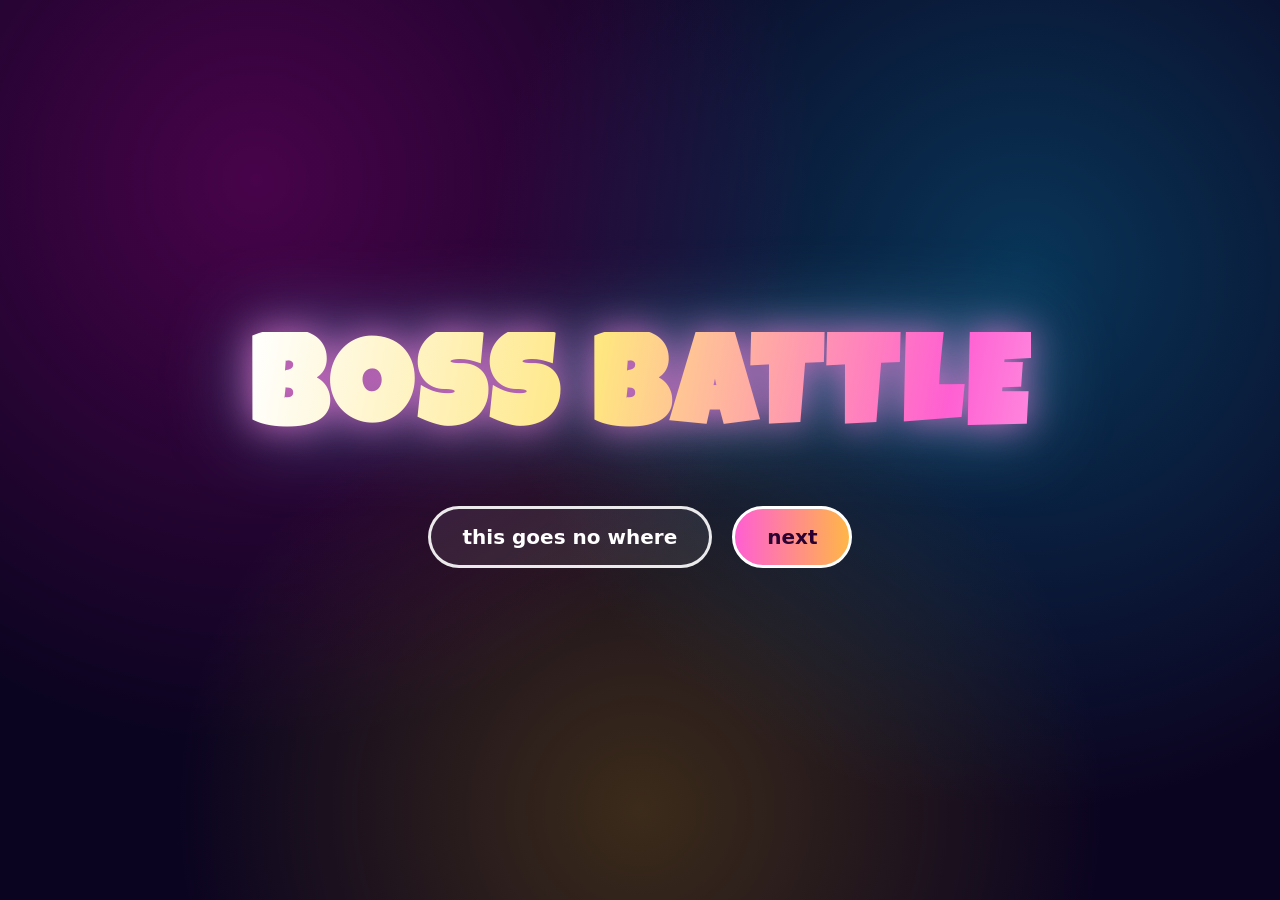
<file: index.html>
<!DOCTYPE html>
<html lang="en">
<head>
  <meta charset="UTF-8">
  <meta name="viewport" content="width=device-width, initial-scale=1.0">
  <title>BOSS BATTLE</title>

  <!-- Sparkly-looking chunky font from Google Fonts -->
  <link rel="preconnect" href="https://fonts.googleapis.com">
  <link rel="preconnect" href="https://fonts.gstatic.com" crossorigin>
  <link href="https://fonts.googleapis.com/css2?family=Luckiest+Guy&display=swap" rel="stylesheet">

  <link rel="stylesheet" href="style.css">
</head>
<body>

  <!-- sparkles get added in here by the script at the bottom -->
  <div class="sparkles" id="sparkles"></div>

  <h1>BOSS BATTLE</h1>

  <div class="buttons">
    <!-- This button does absolutely nothing. On purpose. -->
    <button class="btn" type="button">this goes no where</button>

    <!-- This one takes you to page 2 -->
    <a class="btn btn-next" href="hotdog.html">next</a>
  </div>

  <script>
    // Make 40 sparkles at random spots, each with its own timing
    const box = document.getElementById('sparkles');

    for (let i = 0; i < 40; i++) {
      const s = document.createElement('div');
      s.className = 'sparkle';
      s.style.left = Math.random() * 100 + 'vw';
      s.style.top = Math.random() * 100 + 'vh';
      s.style.animationDelay = Math.random() * 3 + 's';
      const size = 6 + Math.random() * 14;
      s.style.width = size + 'px';
      s.style.height = size + 'px';
      box.appendChild(s);
    }
  </script>

</body>
</html>
</file>
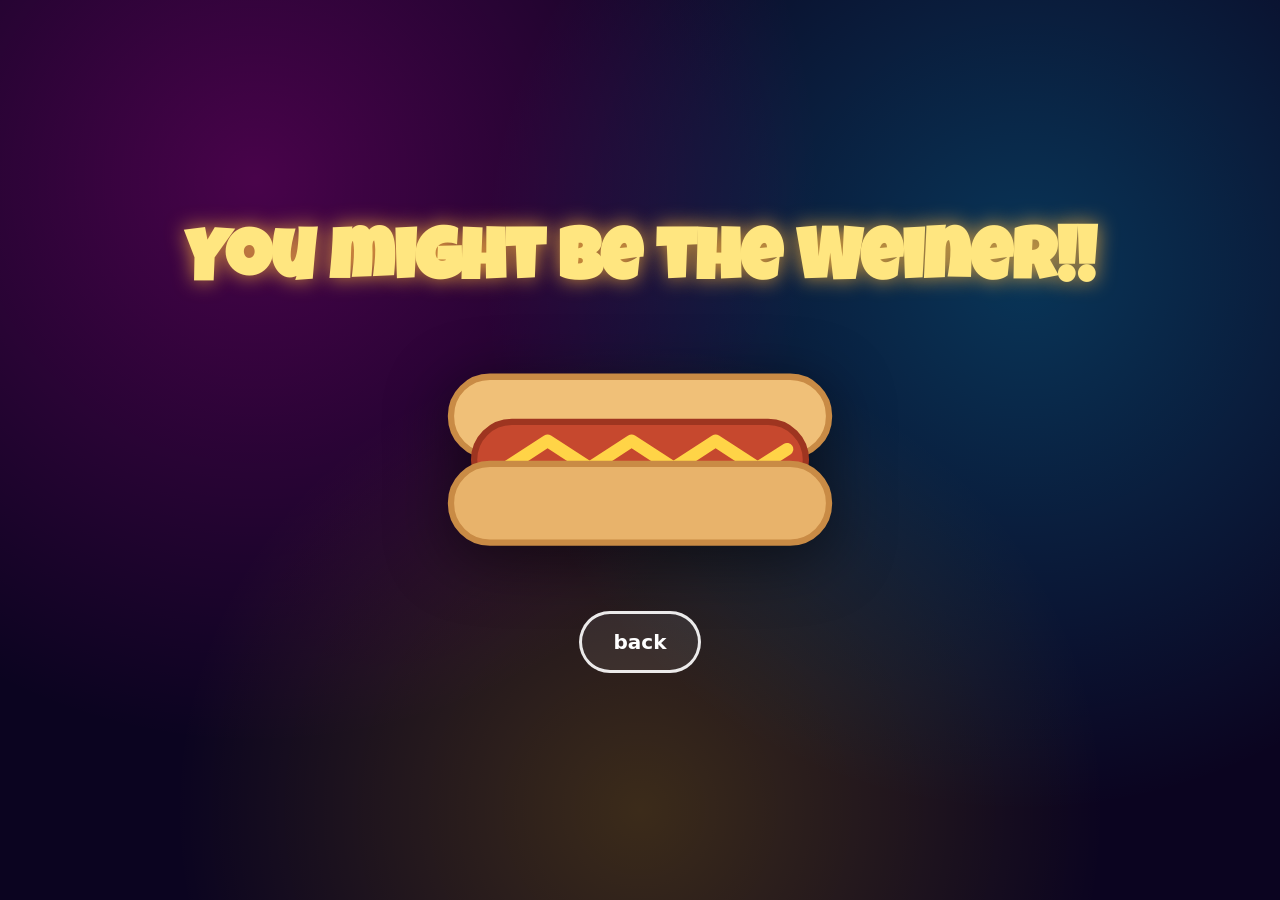
<file: hotdog.html>
<!DOCTYPE html>
<html lang="en">
<head>
  <meta charset="UTF-8">
  <meta name="viewport" content="width=device-width, initial-scale=1.0">
  <title>You might be the Weiner!!</title>

  <link rel="preconnect" href="https://fonts.googleapis.com">
  <link rel="preconnect" href="https://fonts.gstatic.com" crossorigin>
  <link href="https://fonts.googleapis.com/css2?family=Luckiest+Guy&display=swap" rel="stylesheet">

  <link rel="stylesheet" href="style.css">
</head>
<body>

  <div class="sparkles" id="sparkles"></div>

  <h2>You might be the Weiner!!</h2>

  <!-- A hotdog, drawn with shapes instead of a photo so it can never break -->
  <svg class="hotdog" viewBox="0 0 400 220" xmlns="http://www.w3.org/2000/svg" role="img" aria-label="A hotdog with mustard">
    <!-- top half of the bun -->
    <rect x="20" y="35" width="360" height="75" rx="37"
          fill="#F0C078" stroke="#C98B45" stroke-width="6"/>

    <!-- the sausage in the middle -->
    <rect x="42" y="78" width="316" height="72" rx="36"
          fill="#C6482E" stroke="#9E3520" stroke-width="6"/>

    <!-- squiggle of mustard -->
    <polyline points="72,122 112,96 152,122 192,96 232,122 272,96 312,122 340,104"
              fill="none" stroke="#FFD447" stroke-width="12"
              stroke-linecap="round" stroke-linejoin="round"/>

    <!-- bottom half of the bun, in front so the sausage sits inside -->
    <rect x="20" y="118" width="360" height="75" rx="37"
          fill="#E8B36B" stroke="#C98B45" stroke-width="6"/>
  </svg>

  <div class="buttons">
    <a class="btn" href="index.html">back</a>
  </div>

  <script>
    const box = document.getElementById('sparkles');

    for (let i = 0; i < 40; i++) {
      const s = document.createElement('div');
      s.className = 'sparkle';
      s.style.left = Math.random() * 100 + 'vw';
      s.style.top = Math.random() * 100 + 'vh';
      s.style.animationDelay = Math.random() * 3 + 's';
      const size = 6 + Math.random() * 14;
      s.style.width = size + 'px';
      s.style.height = size + 'px';
      box.appendChild(s);
    }
  </script>

</body>
</html>
</file>
<file: style.css>
/* ===== Shared styles for BOSS BATTLE ===== */

* {
  box-sizing: border-box;
  margin: 0;
  padding: 0;
}

body {
  min-height: 100vh;
  display: flex;
  flex-direction: column;
  align-items: center;
  justify-content: center;
  gap: 2.5rem;
  padding: 2rem;
  background: #0b0420;
  /* soft glowing spotlights behind everything */
  background-image:
    radial-gradient(circle at 20% 20%, rgba(255, 0, 200, 0.25), transparent 45%),
    radial-gradient(circle at 80% 30%, rgba(0, 200, 255, 0.25), transparent 45%),
    radial-gradient(circle at 50% 90%, rgba(255, 200, 0, 0.2), transparent 45%);
  font-family: "Trebuchet MS", "Segoe UI", system-ui, sans-serif;
  color: #fff;
  text-align: center;
  overflow-x: hidden;
}

/* ===== The sparkly title ===== */

h1 {
  font-family: "Luckiest Guy", "Trebuchet MS", cursive, sans-serif;
  font-size: clamp(3rem, 13vw, 8rem);
  letter-spacing: 0.04em;
  line-height: 1.05;

  /* rainbow gradient poured into the letters */
  background: linear-gradient(
    100deg,
    #fff 0%,
    #ffe680 15%,
    #ff5fd2 30%,
    #ffffff 45%,
    #6ee7ff 60%,
    #ffe680 75%,
    #ff5fd2 90%,
    #fff 100%
  );
  background-size: 300% 100%;
  -webkit-background-clip: text;
  background-clip: text;
  color: transparent;

  /* the shimmer slides the gradient across the letters forever */
  animation: shimmer 4s linear infinite;
  filter: drop-shadow(0 0 18px rgba(255, 120, 220, 0.7))
          drop-shadow(0 0 40px rgba(120, 220, 255, 0.45));
}

@keyframes shimmer {
  from { background-position:   0% 50%; }
  to   { background-position: 300% 50%; }
}

/* ===== Floating sparkles ===== */

.sparkles {
  position: fixed;
  inset: 0;
  pointer-events: none; /* so sparkles never block your clicks */
  z-index: 0;
}

.sparkle {
  position: absolute;
  width: 10px;
  height: 10px;
  background: #fff;
  /* a 4-pointed star shape */
  clip-path: polygon(50% 0%, 61% 39%, 100% 50%, 61% 61%, 50% 100%, 39% 61%, 0% 50%, 39% 39%);
  opacity: 0;
  animation: twinkle 3s ease-in-out infinite;
}

@keyframes twinkle {
  0%, 100% { opacity: 0;   transform: scale(0.3) rotate(0deg); }
  50%      { opacity: 0.95; transform: scale(1.3) rotate(180deg); }
}

/* ===== Buttons ===== */

.buttons {
  position: relative;
  z-index: 1;
  display: flex;
  flex-wrap: wrap;
  gap: 1.25rem;
  justify-content: center;
}

.btn {
  font-family: inherit;
  font-size: 1.25rem;
  font-weight: bold;
  padding: 1rem 2rem;
  border: 3px solid rgba(255, 255, 255, 0.9);
  border-radius: 999px;
  background: rgba(255, 255, 255, 0.08);
  color: #fff;
  text-decoration: none;
  cursor: pointer;
  transition: transform 0.15s ease, box-shadow 0.15s ease, background 0.15s ease;
}

.btn:hover {
  transform: translateY(-3px) scale(1.05);
  background: rgba(255, 255, 255, 0.18);
  box-shadow: 0 0 25px rgba(255, 255, 255, 0.5);
}

.btn:active {
  transform: translateY(1px) scale(0.98);
}

.btn-next {
  background: linear-gradient(90deg, #ff5fd2, #ffb648);
  border-color: #fff;
  color: #2a0033;
}

/* ===== Page 2 ===== */

h2 {
  position: relative;
  z-index: 1;
  font-family: "Luckiest Guy", "Trebuchet MS", cursive, sans-serif;
  font-size: clamp(2rem, 8vw, 4.5rem);
  color: #ffe680;
  text-shadow: 0 0 20px rgba(255, 180, 60, 0.8);
}

.hotdog {
  position: relative;
  z-index: 1;
  width: min(70vw, 420px);
  animation: wiggle 2.5s ease-in-out infinite;
  filter: drop-shadow(0 12px 30px rgba(0, 0, 0, 0.5));
}

@keyframes wiggle {
  0%, 100% { transform: rotate(-4deg) translateY(0); }
  50%      { transform: rotate(4deg) translateY(-14px); }
}
</file>
